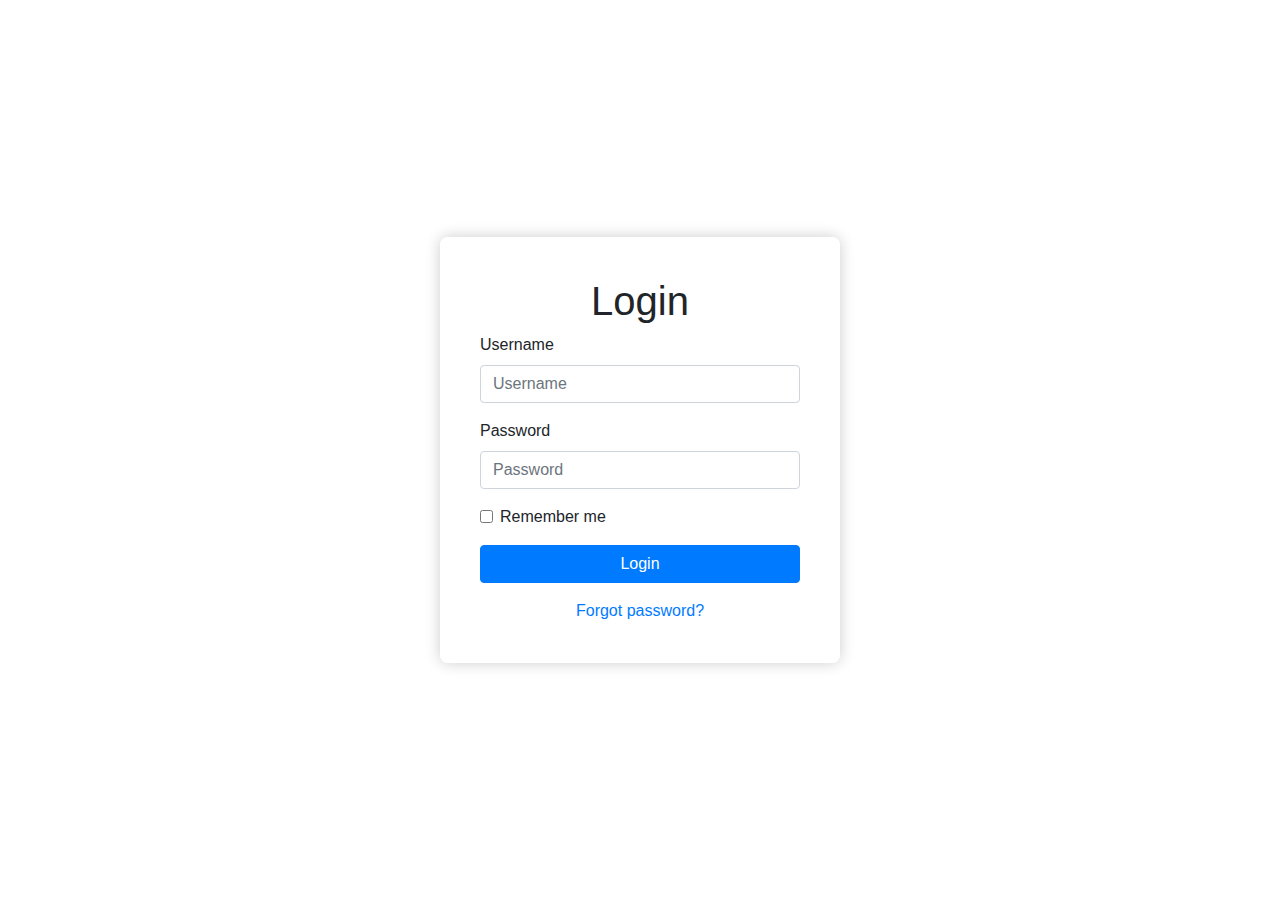
<file: login.html>
<!DOCTYPE html>
<html lang="en">
<head>
    <meta charset="UTF-8">
    <meta name="viewport" content="width=device-width, initial-scale=1.0">
    <title>Login Page</title>
    <link rel="stylesheet" href="https://stackpath.bootstrapcdn.com/bootstrap/4.5.2/css/bootstrap.min.css">
    <link rel="stylesheet" href="https://cdnjs.cloudflare.com/ajax/libs/font-awesome/6.4.0/css/all.min.css" referrerpolicy="no-referrer" />
    <style>
        body {
            font-family: Arial, sans-serif;
            margin: 0;
            padding: 0;
            height: 100vh;
            overflow: hidden; 
            display: flex; 
            justify-content: center; 
            align-items: center; 
        }
        .video-background {
            position: absolute;
            top: 50%;
            left: 50%;
            min-width: 100%;
            min-height: 100%;
            width: auto;
            height: auto;
            z-index: -1;
            transform: translate(-50%, -50%);
            object-fit: cover; 
        }

        .container {
            background-color: rgba(255, 255, 255, 0.8);
            border-radius: 8px;
            box-shadow: 0 0 15px rgba(0, 0, 0, 0.2);
            padding: 40px;
            width: 100%;
            max-width: 400px; 
            position: relative; 
            z-index: 1;
        }

        .login-btn {
            background-color: #007bff; 
            color: white;
        }

        .login-btn:hover {
            background-color: #0056b3; 
        }

        .forgot-password {
            color: #007bff;
            text-decoration: none;
        }

        .forgot-password:hover {
            text-decoration: underline;
        }

        .error-message {
            color: red;
            font-size: 0.875rem; 
        }
    </style>
</head>
<body>
    <video autoplay muted loop class="video-background">
        <source src="E:\VID-20220523-WA0193.mp4" type="video/mp4">
        Your browser does not support the video tag.
    </video>
    <div class="container">
        <h1 class="text-center">Login</h1>
        <form name="loginForm" onsubmit="return validateForm()" action="index.html">
            <div class="form-group">
                <label for="username">Username</label>
                <input type="text" class="form-control" id="username" placeholder="Username" required>
                <span id="usernameError" class="error-message"></span>
            </div>
            <div class="form-group">
                <label for="password">Password</label>
                <input type="password" class="form-control" id="password" placeholder="Password" required>
                <span id="passwordError" class="error-message"></span>
            </div>
            <div class="form-group form-check">
                <input type="checkbox" class="form-check-input" id="rememberMe">
                <label class="form-check-label" for="rememberMe">Remember me</label>
            </div>
            <button type="submit" class="btn btn-primary btn-block login-btn">Login</button>
            <div class="text-center mt-3">
                <a href="#" class="forgot-password">Forgot password?</a>
            </div>
        </form>
    </div>
    <script>
        function validateForm() {
            let isValid = true;
            const username = document.getElementById('username').value;
            const password = document.getElementById('password').value;

            document.getElementById('usernameError').textContent = '';
            document.getElementById('passwordError').textContent = '';

            // Username validation
            if (username.trim() === '') {
                document.getElementById('usernameError').textContent = 'Username is required.';
                isValid = false;
            } else if (!isNaN(username)) {
                document.getElementById('usernameError').textContent = 'Please enter characters only.';
                isValid = false;
            }

            // Password validation
            if (password.trim() === '') {
                document.getElementById('passwordError').textContent = 'Password is required.';
                isValid = false;
            } else if (password.length < 6 || password.length > 12) {
                document.getElementById('passwordError').textContent = 'Password must be between 6 and 12 characters.';
                isValid = false;
            } else {
                const passPattern = /^(?=.*[A-Za-z])(?=.*\d)[A-Za-z\d]{6,12}$/; 
                if (!passPattern.test(password)) {
                    document.getElementById('passwordError').textContent = 'Password must contain at least one letter and one number.';
                    isValid = false;
                }
            }
            if (isValid) {
                alert('Login successful!');
                window.location.href = 'index.html'; 
            }
            return false;
        }
    </script>
</body>

</html>
</file>
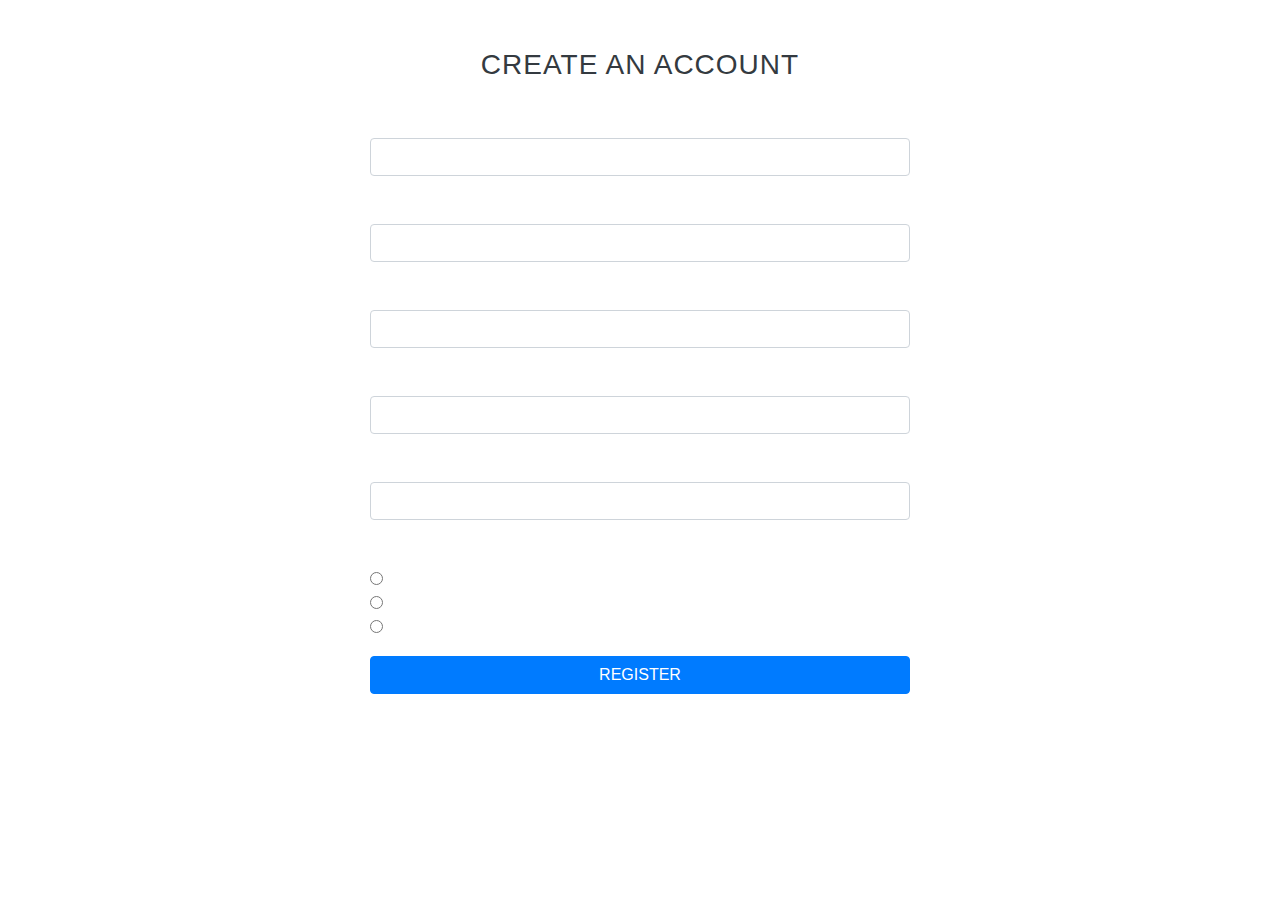
<file: register.html>
<!DOCTYPE html>
<html lang="en">
<head>
    <meta charset="UTF-8">
    <meta name="viewport" content="width=device-width, initial-scale=1.0">
    <title>Register</title>
    <link rel="stylesheet" href="https://maxcdn.bootstrapcdn.com/bootstrap/4.5.2/css/bootstrap.min.css">
    <style>
        body {
            background-image: url("C:/Users/dell/OneDrive/Desktop/loginpage.image.jpeg"); 
            background-size: cover;
            background-position: center; 
            background-repeat: no-repeat; 
            color: #fff; 
        }
        .container {
            margin-top: 50px;
        }
        .error {
            color: red;
            font-size: 12px;
        }
        h3 {
            color: #343a40;
            text-transform: uppercase;
            letter-spacing: 1px;
        }
        .btn-primary {
            background-color: #007bff;
            border-color: #007bff;
            text-transform: uppercase;
        }
    </style>
</head>
<body>
    <div class="container mt-5">
        <div class="row justify-content-center">
            <div class="col-md-6">
                <form id="registerForm" onsubmit="return registerform()" action="index.html">
                    <h3 class="text-center mb-4">Create an Account</h3>
                    <div class="form-group">
                        <label for="username">Username</label>
                        <input type="text" class="form-control" id="username" required>
                        <span class="error" id="usernameError"></span>
                    </div>
                    <div class="form-group">
                        <label for="email">Email</label>
                        <input type="email" class="form-control" id="email" required>
                        <span class="error" id="emailError"></span>
                    </div>
                    <div class="form-group">
                        <label for="password">Password</label>
                        <input type="password" class="form-control" id="password" required>
                        <span class="error" id="passwordError"></span>
                    </div>
                    <div class="form-group">
                        <label for="confirmPassword">Confirm Password</label>
                        <input type="password" class="form-control" id="confirmPassword" required>
                        <span class="error" id="confirmPasswordError"></span>
                    </div>
                    <div class="form-group">
                        <label for="phone">Phone Number</label>
                        <input type="text" class="form-control" id="phone" required>
                        <span class="error" id="phoneError"></span>
                    </div>
                    <div class="form-group">
                        <label for="gender">Select Your Gender</label><br>
                        <input type="radio" name="gender" value="Male" required> Male<br>
                        <input type="radio" name="gender" value="Female" required> Female<br>
                        <input type="radio" name="gender" value="Other" required> Other<br>
                        <span class="error" id="genderError"></span>
                    </div>
                    <button type="submit" class="btn btn-primary btn-block">Register</button><br>
                </form>        
            </div>
        </div>
    </div>
    <script>
        function registerform() {
            // Reset errors
            var errors = document.getElementsByClassName('error');
            for (var i = 0; i < errors.length; i++) {
                errors[i].innerText = '';
            }
            
            var username = document.getElementById('username').value;
            var email = document.getElementById('email').value;
            var password = document.getElementById('password').value;
            var confirmPassword = document.getElementById('confirmPassword').value;
            var phone = document.getElementById('phone').value;
            var gender = document.querySelector('input[name="gender"]:checked');
            
            var valid = true;
            
            // Username validation
            if (!/^[a-zA-Z]+$/.test(username)) {
                document.getElementById('usernameError').innerText = 'Username must be 3-15 characters and contain no special characters.';
                valid = false;
            }
            
            // Email validation
            if (!/^[^\s@]+@[^\s@]+\.[^\s@]+$/.test(email)) {
                document.getElementById('emailError').innerText = 'Enter a valid email address.';
                valid = false;
            }
            
            // Password validation
            if (password.length < 6) {
                document.getElementById('passwordError').innerText = 'Password must be at least 6 characters long.';
                valid = false;
            }
            
            // Confirm password validation
            if (password !== confirmPassword) {
                document.getElementById('confirmPasswordError').innerText = 'Passwords do not match.';
                valid = false;
            }
            
            // Phone validation
            if (!/^\d{10}$/.test(phone)) {
                document.getElementById('phoneError').innerText = 'Phone number must be a 10-digit number.';
                valid = false;
            }
            
            // Gender validation
            if (!gender) {
                document.getElementById('genderError').innerText = 'Please select gender.';
                valid = false;
            }
            if (isValid) {
                alert('Registraion successful!');
                window.location.href = 'index.html'; 
            } 
            return valid;
        }
    </script>
    <script src="https://ajax.googleapis.com/ajax/libs/jquery/3.5.1/jquery.min.js"></script>
    <script src="https://cdn.jsdelivr.net/npm/@popperjs/core@2.9.3/dist/umd/popper.min.js"></script>
    <script src="https://stackpath.bootstrapcdn.com/bootstrap/4.5.2/js/bootstrap.min.js"></script>
</body>
</html>
</file>
